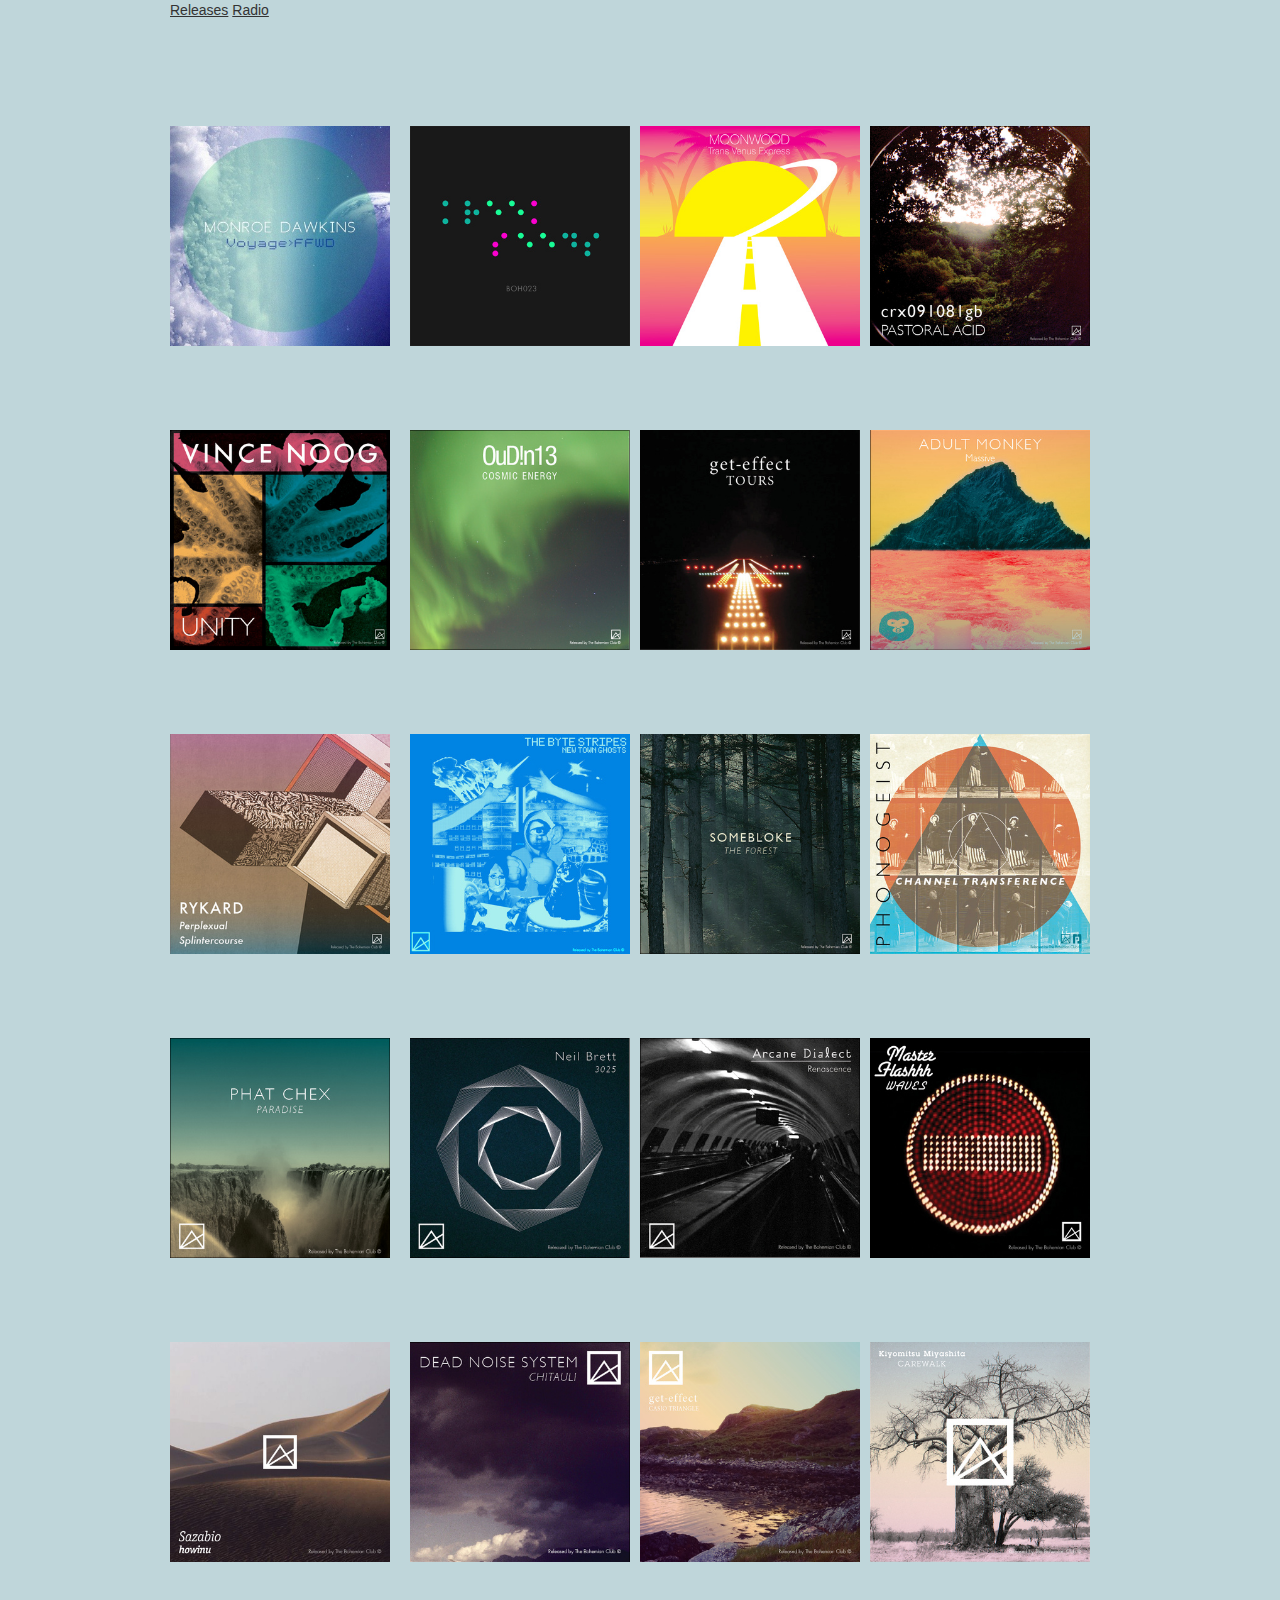
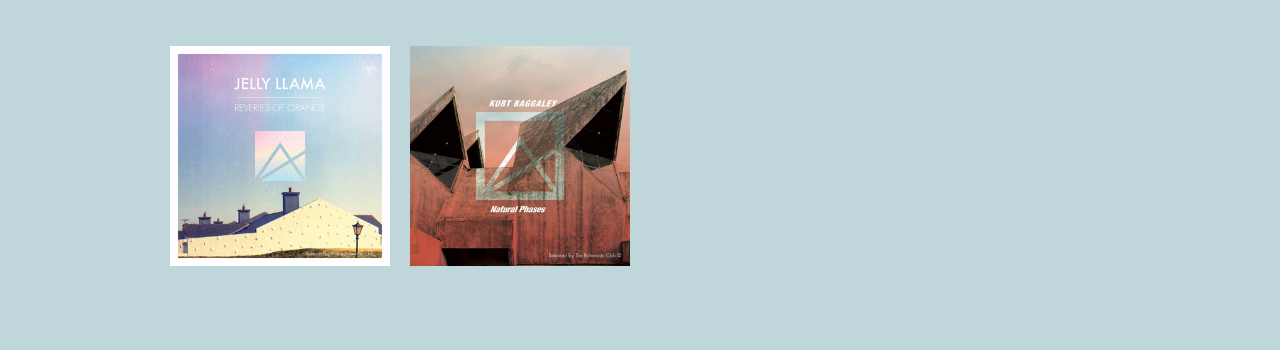
<file: index.html>
<html>
<head>
  <title>The Bohemian Club</title>
  <link rel="stylesheet" type="text/css" href="CSS/base.css">
  <link rel="stylesheet" type="text/css" href="CSS/layout.css">
  <link rel="stylesheet" type="text/css" href="CSS/skeleton.css">
  <link rel="stylesheet" type="text/css" href="CSS/style.css"> 
</head>
<body id="releases_page">
  <nav>
    <div class="container">
      <div class="sixteen columns">
        <a href="index.html">Releases</a>
        <a href="radio.html">Radio</a>
        <br>
        <br>
      </div>
    </div>
  </nav>
  <br>
  <br>
<!--   <img src="Images/placeholder.jpg" alt="link to band">
  <img src="Images/largeplaceholder.jpg"> -->
  <br>
  <br>
  <div class="container" id="releases">
    <div class="sixteen columns">
      <div class="row">
        <div class="four columns alpha" id="thumb">
          <a href="Artists/MonroeDawkins.html" id="gridlinks"><img src="Images/Thumbs/MonroeDawkins.jpg" id="thumbimage">
          <h4>Voyage>FFWD <br> Monroe Dawkins</h4></a>
        </div>
        <div class="four columns omega" id="thumb">
          <img src="Images/Thumbs/kreek.jpg" id="thumbimage">
          <h4>Seeds <br> kreek</h4>
        </div>
        <div class="four columns omega" id="thumb">
          <img src="Images/Thumbs/moonwood.jpg" id="thumbimage">
          <h4>Trans Venus Express<br>Moonwood</h4>
        </div>
        <div class="four columns omega" id="thumb">
          <img src="Images/Thumbs/pastoral.jpg" id="thumbimage">
          <h4>Pastoral Acid<br>crx091081gb</h4>
        </div>    
      </div>
      <div class="row">
        <div class="four columns alpha" id="thumb">
          <img src="Images/Thumbs/vince.jpg" id="thumbimage">
          <h4>Unity<br>Vince Noog</h4>
        </div>    
        <div class="four columns omega" id="thumb">
          <img src="Images/Thumbs/cosmic.jpg" id="thumbimage">
          <h4>Cosmic Energy<br>OuD!n13</h4>
        </div>  
        <div class="four columns omega" id="thumb">
          <img src="Images/Thumbs/get-effect.jpg" id="thumbimage">
          <h4>Tours<br>get-effect</h4>
        </div>  
        <div class="four columns omega" id="thumb">
          <img src="Images/Thumbs/adult.jpg" id="thumbimage">
          <h4>Massive<br>Adult Monkey</h4>
        </div>      
      </div>
      <div class="row">
        <div class="four columns alpha" id="thumb">
          <img src="Images/Thumbs/splint.jpg" id="thumbimage">
          <h4>Perplexual Splintercourse<br>Rykard</h4>
        </div>    
        <div class="four columns omega" id="thumb">
          <img src="Images/Thumbs/ghosts.jpg" id="thumbimage">
          <h4>New Town Ghosts<br>The Byte Stripes</h4>
        </div>   
        <div class="four columns omega" id="thumb">
          <img src="Images/Thumbs/somebloke.jpg" id="thumbimage">
          <h4>The Forest<br>Somebloke</h4>
        </div>   
        <div class="four columns omega" id="thumb">
          <img src="Images/Thumbs/channel.jpg" id="thumbimage">
          <h4>Channel Transference<br>P h o n o g e i s t</h4>
        </div>     
      </div>      
      <div class="row">
        <div class="four columns alpha" id="thumb">
          <img src="Images/Thumbs/phat.jpg" id="thumbimage">
          <h4>Paradise<br>Phat Chex</h4>
        </div>  
        <div class="four columns omega" id="thumb">
          <img src="Images/Thumbs/neil.jpg" id="thumbimage">
          <h4>3025<br>Neil Brett</h4>
        </div>   
        <div class="four columns omega" id="thumb">
          <img src="Images/Thumbs/arcane.jpg" id="thumbimage">
          <h4>Renascence<br>Arcane Dialect</h4>
        </div>  
        <div class="four columns omega" id="thumb">
          <img src="Images/Thumbs/waves.jpg" id="thumbimage">
          <h4>Waves<br>Master Flashh</h4>
        </div>       
      </div>
       <div class="row">
        <div class="four columns alpha" id="thumb">
          <img src="Images/Thumbs/sazabio.jpg" id="thumbimage">
          <h4>howinu<br>Sazabio</h4>
        </div>  
        <div class="four columns omega" id="thumb">
          <img src="Images/Thumbs/dead.jpg" id="thumbimage">
          <h4>Dead Noise System<br>Chitauli</h4>
        </div>  
        <div class="four columns omega" id="thumb">
          <img src="Images/Thumbs/casio.jpg" id="thumbimage">
          <h4>Casio Triangle<br>get-effect</h4>
        </div>  
        <div class="four columns omega" id="thumb">
          <img src="Images/Thumbs/carewalk.jpg" id="thumbimage">
          <h4>Carewalk<br>Kiyomitsu Miyashita</h4>
        </div>     
      </div>
      <div class="row">
        <div class="four columns alpha" id="thumb">
          <img src="Images/Thumbs/jelly.jpg" id="thumbimage">
          <h4>Reveries Of Orange<br>Jelly Llama</h4>
        </div>   
        <div class="four columns omega" id="thumb">
          <img src="Images/Thumbs/kurt.jpg" id="thumbimage">
          <h4>Natural Phases<br>Kurt Baggaley</h4>
        </div>       
      </div>
    </div>
  </div>
</body>
</html>
</file>
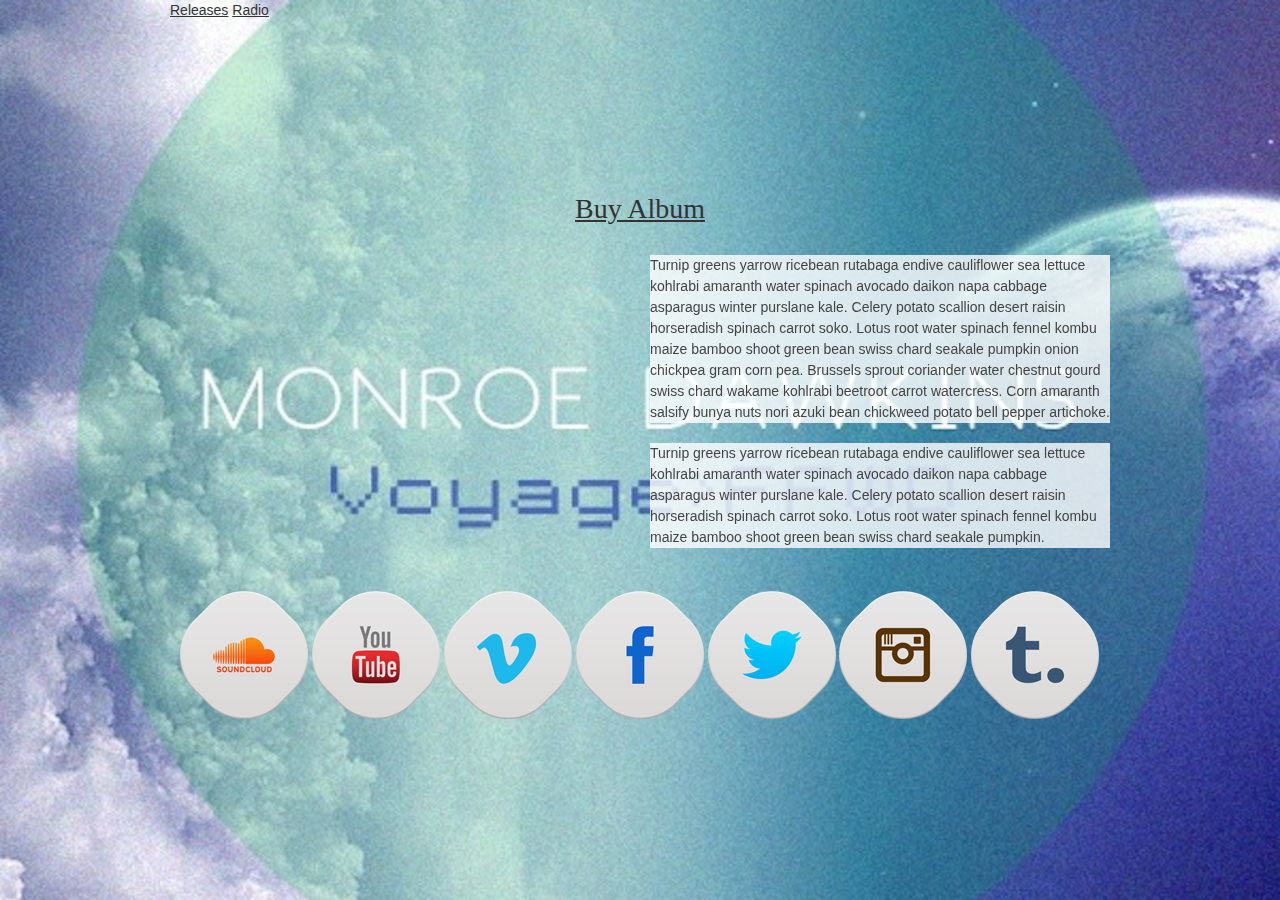
<file: Artists/MonroeDawkins.html>
<html>
<head>
  <title>The Bohemian Club</title>
  <link rel="stylesheet" type="text/css" href="../CSS/base.css">
  <link rel="stylesheet" type="text/css" href="../CSS/layout.css">
  <link rel="stylesheet" type="text/css" href="../CSS/skeleton.css">
  <link rel="stylesheet" type="text/css" href="../CSS/style.css"> 
  <link rel="stylesheet" type="text/css" href="../CSS/artists.css"> 
</head>
<body id="monroe_body">
  <nav>
    <div class="container">
      <div class="sixteen columns">
        <a href="../index.html">Releases</a>
        <a href="../radio.html">Radio</a>
      </div>
      <br>
      <br>
    </div>
  </nav>
  <div class="container">
    <div class="sixteen columns">
      <div class="ten columns offset-by-three " id="radio">
        <iframe style="border: 0; width: 100%; height: auto;" src="https://bandcamp.com/EmbeddedPlayer/album=288612569/size=large/bgcol=ffffff/linkcol=63b2cc/tracklist=false/artwork=small/transparent=true/" seamless><a href="http://thebohemianclub.bandcamp.com/album/voyage-ffwd">Voyage&gt;FFWD by Monroe Dawkins</a></iframe>
        <br>
        <h3><a href="http://thebohemianclub.bandcamp.com/album/voyage-ffwd" target="blank">Buy Album</a></h3>
        <br>
      </div>
      <div class="eight columns alpha">
        <iframe width="420" height="315" src="//www.youtube.com/embed/tM0sTNtWDiI" frameborder="0" allowfullscreen></iframe>
      </div>
      <div class="eight columns omega">
        <p id="BandInfo">Turnip greens yarrow ricebean rutabaga endive cauliflower sea lettuce kohlrabi amaranth water spinach avocado daikon napa cabbage asparagus winter purslane kale. Celery potato scallion desert raisin horseradish spinach carrot soko. Lotus root water spinach fennel kombu maize bamboo shoot green bean swiss chard seakale pumpkin onion chickpea gram corn pea. Brussels sprout coriander water chestnut gourd swiss chard wakame kohlrabi beetroot carrot watercress. Corn amaranth salsify bunya nuts nori azuki bean chickweed potato bell pepper artichoke.</p> 
        <p id="BandInfo">Turnip greens yarrow ricebean rutabaga endive cauliflower sea lettuce kohlrabi amaranth water spinach avocado daikon napa cabbage asparagus winter purslane kale. Celery potato scallion desert raisin horseradish spinach carrot soko. Lotus root water spinach fennel kombu maize bamboo shoot green bean swiss chard seakale pumpkin.</p> 

      </div>
      <div class="row">
        <div class="sixteen columns">
          <br>
          <img src="../Images/SM/awesome social media icon pngs/128/soundcloud.png">
          <img src="../Images/SM/awesome social media icon pngs/128/youtube.png">
          <img src="../Images/SM/awesome social media icon pngs/128/vimeo.png">
          <img src="../Images/SM/awesome social media icon pngs/128/facebook.png">
          <img src="../Images/SM/awesome social media icon pngs/128/twitter.png">
          <img src="../Images/SM/awesome social media icon pngs/128/instagram.png">
          <img src="../Images/SM/awesome social media icon pngs/128/timblr.png">
        </div>
      </div>
    </div>
  </div>
</body>
</html>
</file>
<file: CSS/base.css>
/*
* Skeleton V1.2
* Copyright 2011, Dave Gamache
* www.getskeleton.com
* Free to use under the MIT license.
* http://www.opensource.org/licenses/mit-license.php
* 6/20/2012
*/


/* Table of Content
==================================================
	#Reset & Basics
	#Basic Styles
	#Site Styles
	#Typthumbraphy
	#Links
	#Lists
	#Images
	#Buttons
	#Forms
	#Misc */


/* #Reset & Basics (Inspired by E. Meyers)
================================================== */
	html, body, div, span, applet, object, iframe, h1, h2, h3, h4, h5, h6, p, blockquote, pre, a, abbr, acronym, address, big, cite, code, del, dfn, em, img, ins, kbd, q, s, samp, small, strike, strong, sub, sup, tt, var, b, u, i, center, dl, dt, dd, ol, ul, li, fieldset, form, label, legend, table, caption, tbody, tfoot, thead, tr, th, td, article, aside, canvas, details, embed, figure, figcaption, footer, header, hgroup, menu, nav, output, ruby, section, summary, time, mark, audio, video {
		margin: 0;
		padding: 0;
		border: 0;
		font-size: 100%;
		font: inherit;
		vertical-align: baseline; }
	article, aside, details, figcaption, figure, footer, header, hgroup, menu, nav, section {
		display: block; }
	body {
		line-height: 1; }
	ol, ul {
		list-style: none; }
	blockquote, q {
		quotes: none; }
	blockquote:before, blockquote:after,
	q:before, q:after {
		content: '';
		content: none; }
	table {
		border-collapse: collapse;
		border-spacing: 0; }


/* #Basic Styles
================================================== */
	body {
		background: #fff;
		font: 14px/21px "HelveticaNeue", "Helvetica Neue", Helvetica, Arial, sans-serif;
		color: #444;
		-webkit-font-smoothing: antialiased; /* Fix for webkit rendering */
		-webkit-text-size-adjust: 100%;
 }


/* #Typthumbraphy
================================================== */
	h1, h2, h3, h4, h5, h6 {
		color: #181818;
		font-family: "Georgia", "Times New Roman", serif;
		font-weight: normal; }
	h1 a, h2 a, h3 a, h4 a, h5 a, h6 a { font-weight: inherit; }
	h1 { font-size: 46px; line-height: 50px; margin-bottom: 14px;}
	h2 { font-size: 35px; line-height: 40px; margin-bottom: 10px; }
	h3 { font-size: 28px; line-height: 34px; margin-bottom: 8px; }
	h4 { font-size: 21px; line-height: 30px; margin-bottom: 4px; }
	h5 { font-size: 17px; line-height: 24px; }
	h6 { font-size: 14px; line-height: 21px; }
	.subheader { color: #777; }

	p { margin: 0 0 20px 0; }
	p img { margin: 0; }
	p.lead { font-size: 21px; line-height: 27px; color: #777;  }

	em { font-style: italic; }
	strong { font-weight: bold; color: #333; }
	small { font-size: 80%; }

/*	Blockquotes  */
	blockquote, blockquote p { font-size: 17px; line-height: 24px; color: #777; font-style: italic; }
	blockquote { margin: 0 0 20px; padding: 9px 20px 0 19px; border-left: 1px solid #ddd; }
	blockquote cite { display: block; font-size: 12px; color: #555; }
	blockquote cite:before { content: "\2014 \0020"; }
	blockquote cite a, blockquote cite a:visited, blockquote cite a:visited { color: #555; }

	hr { border: solid #ddd; border-width: 1px 0 0; clear: both; margin: 10px 0 30px; height: 0; }


/* #Links
================================================== */
	a, a:visited { color: #333; text-decoration: underline; outline: 0; }
	a:hover, a:focus { color: #000; }
	p a, p a:visited { line-height: inherit; }


/* #Lists
================================================== */
	ul, ol { margin-bottom: 20px; }
	ul { list-style: none outside; }
	ol { list-style: decimal; }
	ol, ul.square, ul.circle, ul.disc { margin-left: 30px; }
	ul.square { list-style: square outside; }
	ul.circle { list-style: circle outside; }
	ul.disc { list-style: disc outside; }
	ul ul, ul ol,
	ol ol, ol ul { margin: 4px 0 5px 30px; font-size: 90%;  }
	ul ul li, ul ol li,
	ol ol li, ol ul li { margin-bottom: 6px; }
	li { line-height: 18px; margin-bottom: 12px; }
	ul.large li { line-height: 21px; }
	li p { line-height: 21px; }

/* #Images
================================================== */

	img.scale-with-grid {
		max-width: 100%;
		height: auto; }


/* #Buttons
================================================== */

	.button,
	button,
	input[type="submit"],
	input[type="reset"],
	input[type="button"] {
		background: #eee; /* Old browsers */
		background: #eee -moz-linear-gradient(top, rgba(255,255,255,.2) 0%, rgba(0,0,0,.2) 100%); /* FF3.6+ */
		background: #eee -webkit-gradient(linear, left top, left bottom, color-stop(0%,rgba(255,255,255,.2)), color-stop(100%,rgba(0,0,0,.2))); /* Chrome,Safari4+ */
		background: #eee -webkit-linear-gradient(top, rgba(255,255,255,.2) 0%,rgba(0,0,0,.2) 100%); /* Chrome10+,Safari5.1+ */
		background: #eee -o-linear-gradient(top, rgba(255,255,255,.2) 0%,rgba(0,0,0,.2) 100%); /* Opera11.10+ */
		background: #eee -ms-linear-gradient(top, rgba(255,255,255,.2) 0%,rgba(0,0,0,.2) 100%); /* IE10+ */
		background: #eee linear-gradient(top, rgba(255,255,255,.2) 0%,rgba(0,0,0,.2) 100%); /* W3C */
	  border: 1px solid #aaa;
	  border-top: 1px solid #ccc;
	  border-left: 1px solid #ccc;
	  -moz-border-radius: 3px;
	  -webkit-border-radius: 3px;
	  border-radius: 3px;
	  color: #444;
	  display: inline-block;
	  font-size: 11px;
	  font-weight: bold;
	  text-decoration: none;
	  text-shadow: 0 1px rgba(255, 255, 255, .75);
	  cursor: pointer;
	  margin-bottom: 20px;
	  line-height: normal;
	  padding: 8px 10px;
	  font-family: "HelveticaNeue", "Helvetica Neue", Helvetica, Arial, sans-serif; }

	.button:hover,
	button:hover,
	input[type="submit"]:hover,
	input[type="reset"]:hover,
	input[type="button"]:hover {
		color: #222;
		background: #ddd; /* Old browsers */
		background: #ddd -moz-linear-gradient(top, rgba(255,255,255,.3) 0%, rgba(0,0,0,.3) 100%); /* FF3.6+ */
		background: #ddd -webkit-gradient(linear, left top, left bottom, color-stop(0%,rgba(255,255,255,.3)), color-stop(100%,rgba(0,0,0,.3))); /* Chrome,Safari4+ */
		background: #ddd -webkit-linear-gradient(top, rgba(255,255,255,.3) 0%,rgba(0,0,0,.3) 100%); /* Chrome10+,Safari5.1+ */
		background: #ddd -o-linear-gradient(top, rgba(255,255,255,.3) 0%,rgba(0,0,0,.3) 100%); /* Opera11.10+ */
		background: #ddd -ms-linear-gradient(top, rgba(255,255,255,.3) 0%,rgba(0,0,0,.3) 100%); /* IE10+ */
		background: #ddd linear-gradient(top, rgba(255,255,255,.3) 0%,rgba(0,0,0,.3) 100%); /* W3C */
	  border: 1px solid #888;
	  border-top: 1px solid #aaa;
	  border-left: 1px solid #aaa; }

	.button:active,
	button:active,
	input[type="submit"]:active,
	input[type="reset"]:active,
	input[type="button"]:active {
		border: 1px solid #666;
		background: #ccc; /* Old browsers */
		background: #ccc -moz-linear-gradient(top, rgba(255,255,255,.35) 0%, rgba(10,10,10,.4) 100%); /* FF3.6+ */
		background: #ccc -webkit-gradient(linear, left top, left bottom, color-stop(0%,rgba(255,255,255,.35)), color-stop(100%,rgba(10,10,10,.4))); /* Chrome,Safari4+ */
		background: #ccc -webkit-linear-gradient(top, rgba(255,255,255,.35) 0%,rgba(10,10,10,.4) 100%); /* Chrome10+,Safari5.1+ */
		background: #ccc -o-linear-gradient(top, rgba(255,255,255,.35) 0%,rgba(10,10,10,.4) 100%); /* Opera11.10+ */
		background: #ccc -ms-linear-gradient(top, rgba(255,255,255,.35) 0%,rgba(10,10,10,.4) 100%); /* IE10+ */
		background: #ccc linear-gradient(top, rgba(255,255,255,.35) 0%,rgba(10,10,10,.4) 100%); /* W3C */ }

	.button.full-width,
	button.full-width,
	input[type="submit"].full-width,
	input[type="reset"].full-width,
	input[type="button"].full-width {
		width: 100%;
		padding-left: 0 !important;
		padding-right: 0 !important;
		text-align: center; }

	/* Fix for odd Mozilla border & padding issues */
	button::-moz-focus-inner,
	input::-moz-focus-inner {
    border: 0;
    padding: 0;
	}


/* #Forms
================================================== */

	form {
		margin-bottom: 20px; }
	fieldset {
		margin-bottom: 20px; }
	input[type="text"],
	input[type="password"],
	input[type="email"],
	textarea,
	select {
		border: 1px solid #ccc;
		padding: 6px 4px;
		outline: none;
		-moz-border-radius: 2px;
		-webkit-border-radius: 2px;
		border-radius: 2px;
		font: 13px "HelveticaNeue", "Helvetica Neue", Helvetica, Arial, sans-serif;
		color: #777;
		margin: 0;
		width: 210px;
		max-width: 100%;
		display: block;
		margin-bottom: 20px;
		background: #fff; }
	select {
		padding: 0; }
	input[type="text"]:focus,
	input[type="password"]:focus,
	input[type="email"]:focus,
	textarea:focus {
		border: 1px solid #aaa;
 		color: #444;
 		-moz-box-shadow: 0 0 3px rgba(0,0,0,.2);
		-webkit-box-shadow: 0 0 3px rgba(0,0,0,.2);
		box-shadow:  0 0 3px rgba(0,0,0,.2); }
	textarea {
		min-height: 60px; }
	label,
	legend {
		display: block;
		font-weight: bold;
		font-size: 13px;  }
	select {
		width: 220px; }
	input[type="checkbox"] {
		display: inline; }
	label span,
	legend span {
		font-weight: normal;
		font-size: 13px;
		color: #444; }

/* #Misc
================================================== */
	.remove-bottom { margin-bottom: 0 !important; }
	.half-bottom { margin-bottom: 10px !important; }
	.add-bottom { margin-bottom: 20px !important; }
</file>
<file: CSS/layout.css>
/*
* Skeleton V1.2
* Copyright 2011, Dave Gamache
* www.getskeleton.com
* Free to use under the MIT license.
* http://www.opensource.org/licenses/mit-license.php
* 6/20/2012
*/

/* Table of Content
==================================================
	#Site Styles
	#Page Styles
	#Media Queries
	#Font-Face */

/* #Site Styles
================================================== */

/* #Page Styles
================================================== */

/* #Media Queries
================================================== */

	/* Smaller than standard 960 (devices and browsers) */
	@media only screen and (max-width: 959px) {}

	/* Tablet Portrait size to standard 960 (devices and browsers) */
	@media only screen and (min-width: 768px) and (max-width: 959px) {}

	/* All Mobile Sizes (devices and browser) */
	@media only screen and (max-width: 767px) {}

	/* Mobile Landscape Size to Tablet Portrait (devices and browsers) */
	@media only screen and (min-width: 480px) and (max-width: 767px) {}

	/* Mobile Portrait Size to Mobile Landscape Size (devices and browsers) */
	@media only screen and (max-width: 479px) {}


/* #Font-Face
================================================== */
/* 	This is the proper syntax for an @font-face file
		Just create a "fonts" folder at the root,
		copy your FontName into code below and remove
		comment brackets */

/*	@font-face {
	    font-family: 'FontName';
	    src: url('../fonts/FontName.eot');
	    src: url('../fonts/FontName.eot?iefix') format('eot'),
	         url('../fonts/FontName.woff') format('woff'),
	         url('../fonts/FontName.ttf') format('truetype'),
	         url('../fonts/FontName.svg#webfontZam02nTh') format('svg');
	    font-weight: normal;
	    font-style: normal; }
*/
</file>
<file: CSS/skeleton.css>
/*
* Skeleton V1.2
* Copyright 2011, Dave Gamache
* www.getskeleton.com
* Free to use under the MIT license.
* http://www.opensource.org/licenses/mit-license.php
* 6/20/2012
*/


/* Table of Contents
==================================================
    #Base 960 Grid
    #Tablet (Portrait)
    #Mobile (Portrait)
    #Mobile (Landscape)
    #Clearing */



/* #Base 960 Grid
================================================== */

    .container                                  { position: relative; width: 960px; margin: 0 auto; padding: 0; }
    .container .column,
    .container .columns                         { float: left; display: inline; margin-left: 10px; margin-right: 10px; }
    .row                                        { margin-bottom: 20px; }

    /* Nested Column Classes */
    .column.alpha, .columns.alpha               { margin-left: 0; }
    .column.omega, .columns.omega               { margin-right: 0; }

    /* Base Grid */
    .container .one.column,
    .container .one.columns                     { width: 40px;  }
    .container .two.columns                     { width: 100px; }
    .container .three.columns                   { width: 160px; }
    .container .four.columns                    { width: 220px; }
    .container .five.columns                    { width: 280px; }
    .container .six.columns                     { width: 340px; }
    .container .seven.columns                   { width: 400px; }
    .container .eight.columns                   { width: 460px; }
    .container .nine.columns                    { width: 520px; }
    .container .ten.columns                     { width: 580px; }
    .container .eleven.columns                  { width: 640px; }
    .container .twelve.columns                  { width: 700px; }
    .container .thirteen.columns                { width: 760px; }
    .container .fourteen.columns                { width: 820px; }
    .container .fifteen.columns                 { width: 880px; }
    .container .sixteen.columns                 { width: 940px; }

    .container .one-third.column                { width: 300px; }
    .container .two-thirds.column               { width: 620px; }

    /* Offsets */
    .container .offset-by-one                   { padding-left: 60px;  }
    .container .offset-by-two                   { padding-left: 120px; }
    .container .offset-by-three                 { padding-left: 180px; }
    .container .offset-by-four                  { padding-left: 240px; }
    .container .offset-by-five                  { padding-left: 300px; }
    .container .offset-by-six                   { padding-left: 360px; }
    .container .offset-by-seven                 { padding-left: 420px; }
    .container .offset-by-eight                 { padding-left: 480px; }
    .container .offset-by-nine                  { padding-left: 540px; }
    .container .offset-by-ten                   { padding-left: 600px; }
    .container .offset-by-eleven                { padding-left: 660px; }
    .container .offset-by-twelve                { padding-left: 720px; }
    .container .offset-by-thirteen              { padding-left: 780px; }
    .container .offset-by-fourteen              { padding-left: 840px; }
    .container .offset-by-fifteen               { padding-left: 900px; }



/* #Tablet (Portrait)
================================================== */

    /* Note: Design for a width of 768px */

    @media only screen and (min-width: 768px) and (max-width: 959px) {
        .container                                  { width: 768px; }
        .container .column,
        .container .columns                         { margin-left: 10px; margin-right: 10px;  }
        .column.alpha, .columns.alpha               { margin-left: 0; margin-right: 10px; }
        .column.omega, .columns.omega               { margin-right: 0; margin-left: 10px; }
        .alpha.omega                                { margin-left: 0; margin-right: 0; }

        .container .one.column,
        .container .one.columns                     { width: 28px; }
        .container .two.columns                     { width: 76px; }
        .container .three.columns                   { width: 124px; }
        .container .four.columns                    { width: 172px; }
        .container .five.columns                    { width: 220px; }
        .container .six.columns                     { width: 268px; }
        .container .seven.columns                   { width: 316px; }
        .container .eight.columns                   { width: 364px; }
        .container .nine.columns                    { width: 412px; }
        .container .ten.columns                     { width: 460px; }
        .container .eleven.columns                  { width: 508px; }
        .container .twelve.columns                  { width: 556px; }
        .container .thirteen.columns                { width: 604px; }
        .container .fourteen.columns                { width: 652px; }
        .container .fifteen.columns                 { width: 700px; }
        .container .sixteen.columns                 { width: 748px; }

        .container .one-third.column                { width: 236px; }
        .container .two-thirds.column               { width: 492px; }

        /* Offsets */
        .container .offset-by-one                   { padding-left: 48px; }
        .container .offset-by-two                   { padding-left: 96px; }
        .container .offset-by-three                 { padding-left: 144px; }
        .container .offset-by-four                  { padding-left: 192px; }
        .container .offset-by-five                  { padding-left: 240px; }
        .container .offset-by-six                   { padding-left: 288px; }
        .container .offset-by-seven                 { padding-left: 336px; }
        .container .offset-by-eight                 { padding-left: 384px; }
        .container .offset-by-nine                  { padding-left: 432px; }
        .container .offset-by-ten                   { padding-left: 480px; }
        .container .offset-by-eleven                { padding-left: 528px; }
        .container .offset-by-twelve                { padding-left: 576px; }
        .container .offset-by-thirteen              { padding-left: 624px; }
        .container .offset-by-fourteen              { padding-left: 672px; }
        .container .offset-by-fifteen               { padding-left: 720px; }
    }


/*  #Mobile (Portrait)
================================================== */

    /* Note: Design for a width of 320px */

    @media only screen and (max-width: 767px) {
        .container { width: 300px; }
        .container .columns,
        .container .column { margin: 0; }

        .container .one.column,
        .container .one.columns,
        .container .two.columns,
        .container .three.columns,
        .container .four.columns,
        .container .five.columns,
        .container .six.columns,
        .container .seven.columns,
        .container .eight.columns,
        .container .nine.columns,
        .container .ten.columns,
        .container .eleven.columns,
        .container .twelve.columns,
        .container .thirteen.columns,
        .container .fourteen.columns,
        .container .fifteen.columns,
        .container .sixteen.columns,
        .container .one-third.column,
        .container .two-thirds.column  { width: 300px; }

        /* Offsets */
        .container .offset-by-one,
        .container .offset-by-two,
        .container .offset-by-three,
        .container .offset-by-four,
        .container .offset-by-five,
        .container .offset-by-six,
        .container .offset-by-seven,
        .container .offset-by-eight,
        .container .offset-by-nine,
        .container .offset-by-ten,
        .container .offset-by-eleven,
        .container .offset-by-twelve,
        .container .offset-by-thirteen,
        .container .offset-by-fourteen,
        .container .offset-by-fifteen { padding-left: 0; }

    }


/* #Mobile (Landscape)
================================================== */

    /* Note: Design for a width of 480px */

    @media only screen and (min-width: 480px) and (max-width: 767px) {
        .container { width: 420px; }
        .container .columns,
        .container .column { margin: 0; }

        .container .one.column,
        .container .one.columns,
        .container .two.columns,
        .container .three.columns,
        .container .four.columns,
        .container .five.columns,
        .container .six.columns,
        .container .seven.columns,
        .container .eight.columns,
        .container .nine.columns,
        .container .ten.columns,
        .container .eleven.columns,
        .container .twelve.columns,
        .container .thirteen.columns,
        .container .fourteen.columns,
        .container .fifteen.columns,
        .container .sixteen.columns,
        .container .one-third.column,
        .container .two-thirds.column { width: 420px; }
    }


/* #Clearing
================================================== */

    /* Self Clearing Goodness */
    .container:after { content: "\0020"; display: block; height: 0; clear: both; visibility: hidden; }

    /* Use clearfix class on parent to clear nested columns,
    or wrap each row of columns in a <div class="row"> */
    .clearfix:before,
    .clearfix:after,
    .row:before,
    .row:after {
      content: '\0020';
      display: block;
      overflow: hidden;
      visibility: hidden;
      width: 0;
      height: 0; }
    .row:after,
    .clearfix:after {
      clear: both; }
    .row,
    .clearfix {
      zoom: 1; }

    /* You can also use a <br class="clear" /> to clear columns */
    .clear {
      clear: both;
      display: block;
      overflow: hidden;
      visibility: hidden;
      width: 0;
      height: 0;
    }
</file>
<file: CSS/style.css>
#releases_page {
  background: url("http://i.imgur.com/G15ljtN.jpg") no-repeat center center fixed;;
  -webkit-background-size: cover;
  -moz-background-size: cover;
  -o-background-size: cover;
  background-size: cover;
  background-color: rgba(127,174,182, 0.5);
  width: 100%;
  height: auto%;
}

#center{
  text-align: center;
}

#thumbimage{
  width: 220px;
  height: 220px;
}

#thumb{
  opacity: 1;
  background-color: rgba(126,174,186,0);
  color: rgba(255, 255, 255, 0.2);
/*  position: relative;*/
  text-align: center;
}

#thumb:hover{
  border:8px solid rgba(255,89,168, 1);
  background-color: rgba(126,174,186,0.7);
  color: rgba(255, 255, 255, 1);
}

 #thumb h4{
  color: rgba(255, 255, 255, 0);
} 

 #thumb h4:hover{
  color: rgba(255, 255, 255, 1);
} 

#gridlinks{
  text-decoration: none;
}
</file>
<file: CSS/artists.css>
#monroe_body{
  background: url("../Images/Artists/monroe.jpg") no-repeat center center fixed;;
  -webkit-background-size: cover;
  -moz-background-size: cover;
  -o-background-size: cover;
  background-size: cover;
}

#radio{
  text-align: center;
  margin-right: auto;
  margin-left: auto;
}

#BandInfo{
  background-color: rgba(255, 255, 255, 0.8);
}
</file>
